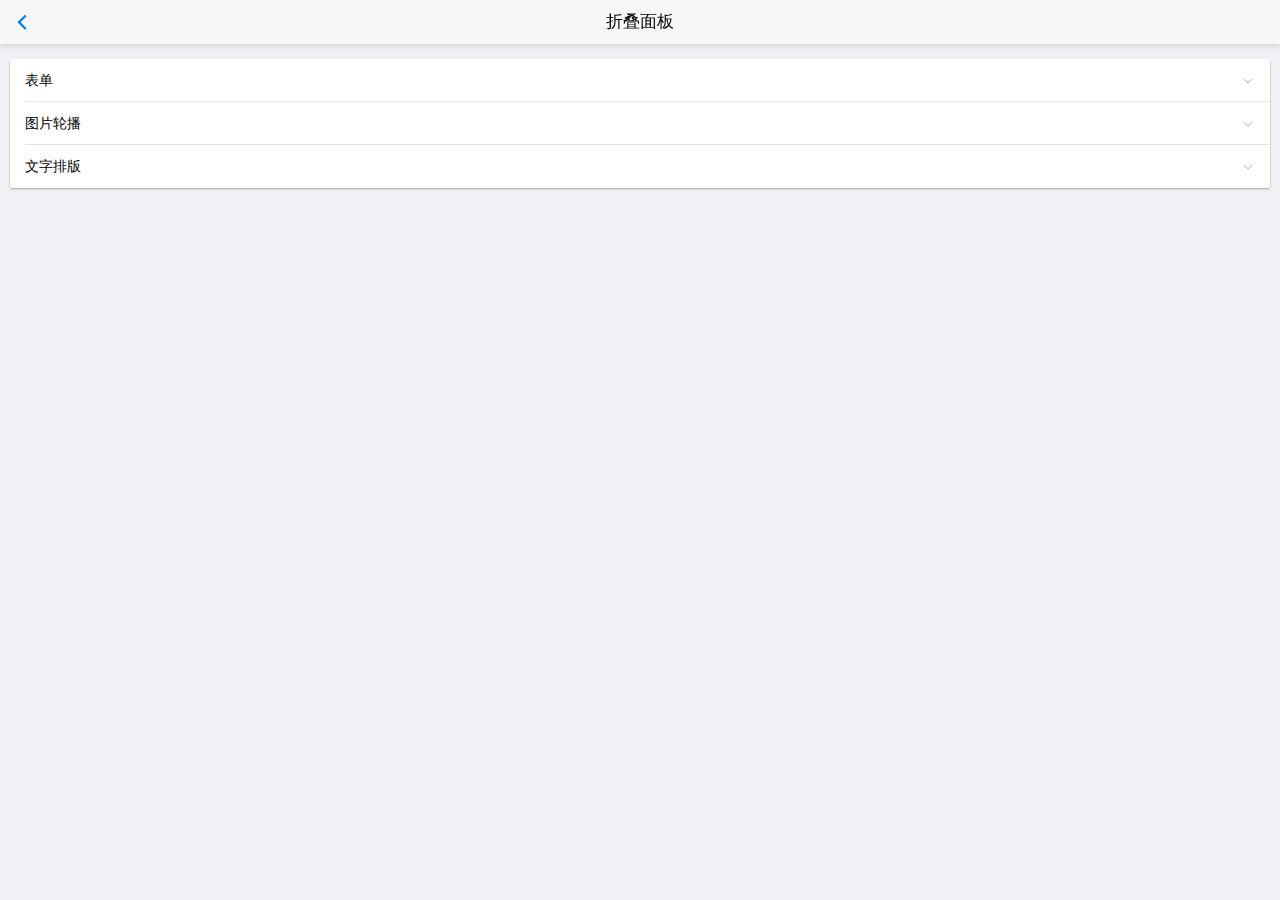
<file: examples/accordion.html>
<!DOCTYPE html>
<html>

	<head>
		<meta charset="utf-8">
		<title>Hello MUI</title>
		<meta name="viewport" content="width=device-width, initial-scale=1,maximum-scale=1,user-scalable=no">
		<meta name="apple-mobile-web-app-capable" content="yes">
		<meta name="apple-mobile-web-app-status-bar-style" content="black">

		<!--标准mui.css-->
		<link rel="stylesheet" href="../css/mui.min.css">
		<!--App自定义的css-->
		<link rel="stylesheet" type="text/css" href="../css/app.css"/>
		
	</head>
	<body>
		<header class="mui-bar mui-bar-nav">
			<a class="mui-action-back mui-icon mui-icon-left-nav mui-pull-left"></a>
			<h1 class="mui-title">折叠面板</h1>
		</header>
		<div class="mui-content">
			<div class="mui-card">
				<ul class="mui-table-view">
					<li class="mui-table-view-cell mui-collapse">
						<a class="mui-navigate-right" href="#">表单</a>
						<div class="mui-collapse-content">
							<form class="mui-input-group">
								<div class="mui-input-row">
									<label>Input</label>
									<input type="text" placeholder="普通输入框">
								</div>
								<div class="mui-input-row">
									<label>Input</label>
									<input type="text" class="mui-input-clear" placeholder="带清除按钮的输入框">
								</div>
		
								<div class="mui-input-row mui-plus-visible">
									<label>Input</label>
									<input type="text" class="mui-input-speech mui-input-clear" placeholder="语音输入">
								</div>
								<div class="mui-button-row">
									<button class="mui-btn mui-btn-primary" type="button" onclick="return false;">确认</button>&nbsp;&nbsp;
									<button class="mui-btn mui-btn-primary" type="button" onclick="return false;">取消</button>
								</div>
							</form>
						</div>
					</li>
					<li class="mui-table-view-cell mui-collapse">
						<a class="mui-navigate-right" href="#">图片轮播</a>
						<div class="mui-collapse-content">
							<div id="slider" class="mui-slider">
								<div class="mui-slider-group mui-slider-loop">
									<!-- 额外增加的一个节点(循环轮播：第一个节点是最后一张轮播) -->
									<div class="mui-slider-item mui-slider-item-duplicate">
										<a href="#">
											<img src="../images/yuantiao.jpg">
										</a>
									</div>
									<!-- 第一张 -->
									<div class="mui-slider-item">
										<a href="#">
											<img src="../images/shuijiao.jpg">
										</a>
									</div>
									<!-- 第二张 -->
									<div class="mui-slider-item">
										<a href="#">
											<img src="../images/muwu.jpg">
										</a>
									</div>
									<!-- 第三张 -->
									<div class="mui-slider-item">
										<a href="#">
											<img src="../images/cbd.jpg">
										</a>
									</div>
									<!-- 第四张 -->
									<div class="mui-slider-item">
										<a href="#">
											<img src="../images/yuantiao.jpg">
										</a>
									</div>
									<!-- 额外增加的一个节点(循环轮播：最后一个节点是第一张轮播) -->
									<div class="mui-slider-item mui-slider-item-duplicate">
										<a href="#">
											<img src="../images/shuijiao.jpg">
										</a>
									</div>
								</div>
								<div class="mui-slider-indicator">
									<div class="mui-indicator mui-active"></div>
									<div class="mui-indicator"></div>
									<div class="mui-indicator"></div>
									<div class="mui-indicator"></div>
								</div>
							</div>
						</div>
					</li>
					<li class="mui-table-view-cell mui-collapse">
						<a class="mui-navigate-right" href="#">文字排版</a>
						<div class="mui-collapse-content">
							<h1>h1. Heading</h1>
							<h2>h2. Heading</h2>
							<h3>h3. Heading</h3>
							<h4>h4. Heading</h4>
							<h5>h5. Heading</h5>
							<h6>h6. Heading</h6>
							<p>
								p. 目前最接近原生App效果的框架。
							</p>
						</div>
					</li>
				</ul>
			</div>
		</div>
		<script src="../js/mui.min.js"></script>
		<script>
			mui.init({
				swipeBack:true //启用右滑关闭功能
			});
		</script>
	</body>

</html>
</file>
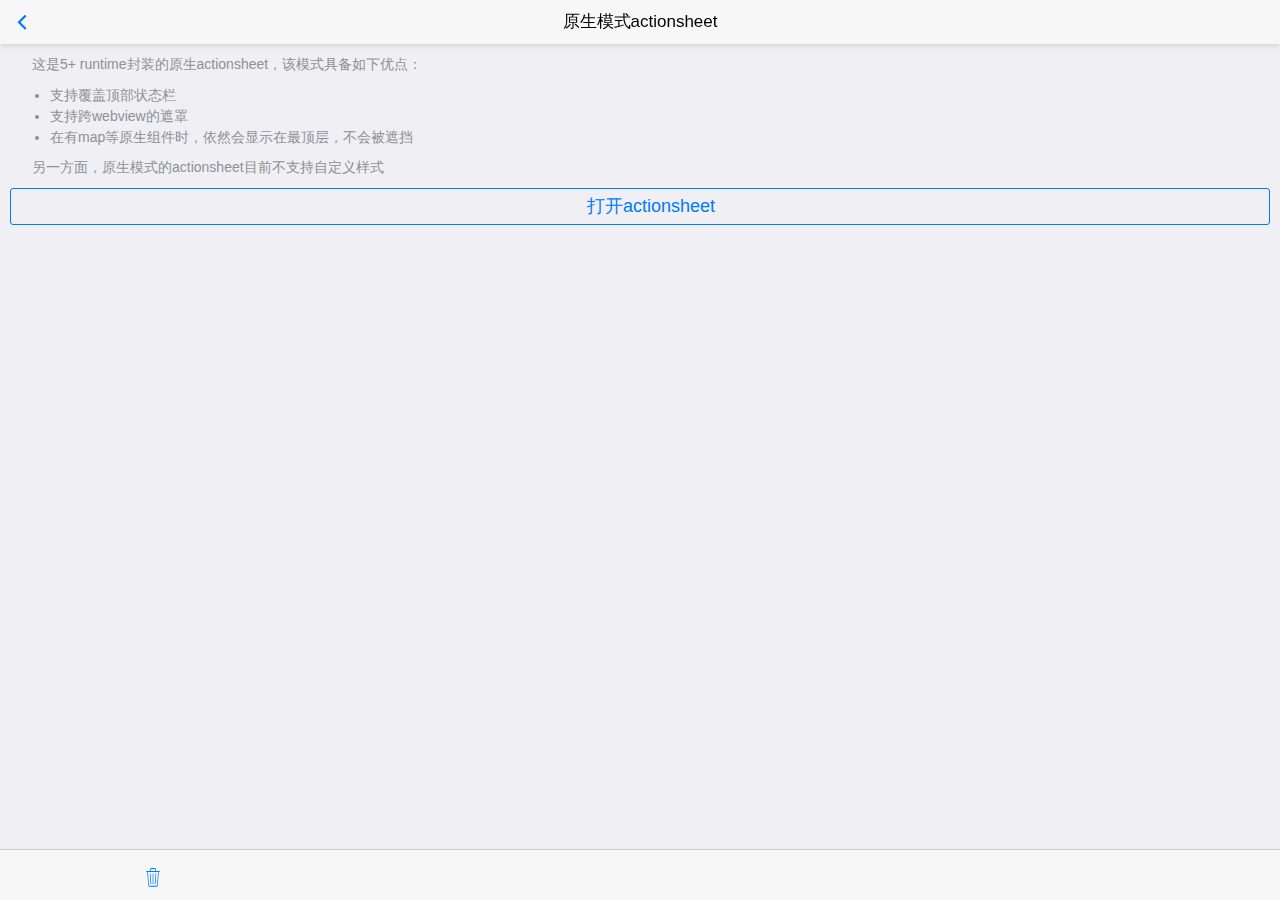
<file: examples/actionsheet-plus.html>
<!DOCTYPE html>
<html>

	<head>
		<meta charset="utf-8">
		<title>Hello MUI</title>
		<meta name="viewport" content="width=device-width, initial-scale=1,maximum-scale=1,user-scalable=no">
		<meta name="apple-mobile-web-app-capable" content="yes">
		<meta name="apple-mobile-web-app-status-bar-style" content="black">

		<!--标准mui.css-->
		<link rel="stylesheet" href="../css/mui.min.css">
		<!--App自定义的css-->
		<link rel="stylesheet" type="text/css" href="../css/app.css"/>
		<style>
			p {
				text-indent: 22px;
			}
			span.mui-icon {
				font-size: 14px;
				color: #007aff;
				margin-left: -15px;
				padding-right: 10px;
			}
			#info{
		  		padding: 20px 10px ;
		  	}
		  	.des{
		  		margin: .5em 0;
		  	}
		  	.des>li{
		  		font-size: 14px;
				color: #8f8f94;
		  	}
		</style>
	</head>

	<body>

		<header class="mui-bar mui-bar-nav">
			<a class="mui-action-back mui-icon mui-icon-left-nav mui-pull-left"></a>
			<h1 class="mui-title">原生模式actionsheet</h1>
		</header>
		<nav class="mui-bar mui-bar-tab">
			<a id="delete-btn" class="mui-tab-item">
				<span class="mui-icon mui-icon-trash"></span>
			</a>
			<a class="mui-tab-item" href="#">
			</a>
			<a class="mui-tab-item" href="#">
			</a>
			<a class="mui-tab-item" href="#">
			</a>
		</nav>
		<div class="mui-content">
			<div class="mui-content-padded">
				<p>这是5+ runtime封装的原生actionsheet，该模式具备如下优点：</p>
				<ul class="des">
					<li>支持覆盖顶部状态栏</li>
					<li>支持跨webview的遮罩</li>
					<li>在有map等原生组件时，依然会显示在最顶层，不会被遮挡</li>
				</ul>	
				<p>另一方面，原生模式的actionsheet目前不支持自定义样式</p>	
				
				<p>
					<a id="picture-btn" class="mui-btn mui-btn-primary mui-btn-block mui-btn-outlined" style="padding: 5px 20px;">打开actionsheet</a>
				</p>
			</div>
		</div>
		<p id="info"></p>
	</body>
	<script src="../js/mui.min.js"></script>
	<script>
		mui.init({
			swipeBack:true //启用右滑关闭功能
		});
		mui('body').on('shown', '.mui-popover', function(e) {
			//console.log('shown', e.detail.id);//detail为当前popover元素
		});
		mui('body').on('hidden', '.mui-popover', function(e) {
			//console.log('hidden', e.detail.id);//detail为当前popover元素
		});
		var info = document.getElementById("info");
		document.getElementById("picture-btn").addEventListener('tap',function () {
			var btnArray = [{title:"拍照或录像"},{title:"选取现有的"}];
			plus.nativeUI.actionSheet( {
				title:"选择照片",
				cancel:"取消",
				buttons:btnArray
			}, function(e){
				var index = e.index;
				var text = "你刚点击了\"";
				switch (index){
					case 0:
						text += "取消";
						break;
					case 1:
						text += "拍照或录像";
						break;
					case 2:
						text += "选取现有的";
						break;
				}
				info.innerHTML = text+"\"按钮";
			} );
		});
		document.getElementById("delete-btn").addEventListener('tap',function () {
			var btnArray = [{title:"删除信息",style:"destructive"}];
			plus.nativeUI.actionSheet( {
				cancel:"取消",
				buttons:btnArray
			}, function(e){
				var index = e.index;
				var text = "你刚点击了\"";
				switch (index){
					case 0:
						text += "取消";
						break;
					case 1:
						text += "删除信息";
						break;
				}
				info.innerHTML = text+"\"按钮";
			} );
		});
	</script>

</html>
</file>
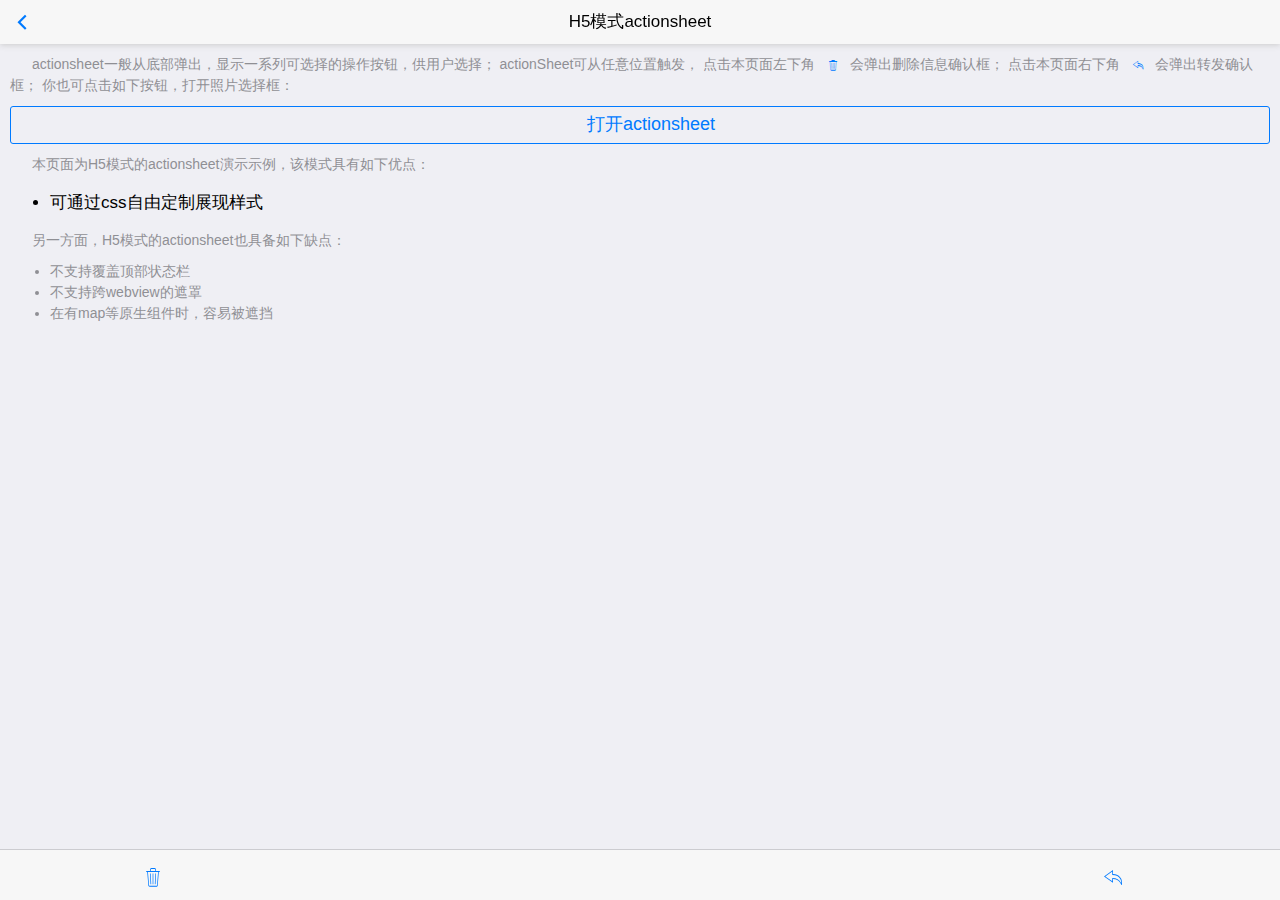
<file: examples/actionsheet.html>
<!DOCTYPE html>
<html>

	<head>
		<meta charset="utf-8">
		<title>Hello MUI</title>
		<meta name="viewport" content="width=device-width, initial-scale=1,maximum-scale=1,user-scalable=no">
		<meta name="apple-mobile-web-app-capable" content="yes">
		<meta name="apple-mobile-web-app-status-bar-style" content="black">
		<!--标准mui.css-->
		<link rel="stylesheet" href="../css/mui.min.css">
		<!--App自定义的css-->
		<link rel="stylesheet" type="text/css" href="../css/app.css"/>
		<style>
			p {
				text-indent: 22px;
			}
			span.mui-icon {
				font-size: 14px;
				color: #007aff;
				margin-left: -15px;
				padding-right: 10px;
			}
			#info {
				padding: 20px 10px;
			}
			/*.des {
				margin: .5em 0;
			}
			.des>li {
				font-size: 14px;
				color: #8f8f94;
			}*/
		</style>
	</head>

	<body>

		<header class="mui-bar mui-bar-nav">
			<a class="mui-action-back mui-icon mui-icon-left-nav mui-pull-left"></a>
			<h1 class="mui-title">H5模式actionsheet</h1>
		</header>
		<nav class="mui-bar mui-bar-tab">
			<a class="mui-tab-item" href="#delete">
				<span class="mui-icon mui-icon-trash"></span>
			</a>
			<a class="mui-tab-item" href="#">
			</a>
			<a class="mui-tab-item" href="#">
			</a>
			<a class="mui-tab-item" href="#forward">
				<span class="mui-icon mui-icon-undo"></span>
			</a>
		</nav>
		<div class="mui-content">
			<div class="mui-content-padded">
				<p>actionsheet一般从底部弹出，显示一系列可选择的操作按钮，供用户选择； actionSheet可从任意位置触发， 点击本页面左下角
					<span class="mui-icon mui-icon-trash"></span>会弹出删除信息确认框； 点击本页面右下角
					<span class="mui-icon mui-icon-undo"></span>会弹出转发确认框； 你也可点击如下按钮，打开照片选择框：
				</p>
				<p>
					<a href="#picture" class="mui-btn mui-btn-primary mui-btn-block mui-btn-outlined" style="padding: 5px 20px;">打开actionsheet</a>
				</p>
				<p>本页面为H5模式的actionsheet演示示例，该模式具有如下优点：</p>
				<ul class="des">
					<li>可通过css自由定制展现样式</li>
				</ul>

				<p>另一方面，H5模式的actionsheet也具备如下缺点：</p>
				<ul class="hm-description">
					<li>不支持覆盖顶部状态栏</li>
					<li>不支持跨webview的遮罩</li>
					<li>在有map等原生组件时，容易被遮挡</li>
				</ul>
				<p id="info"></p>
			</div>
		</div>

		<div id="delete" class="mui-popover mui-popover-action mui-popover-bottom">
			<ul class="mui-table-view">
				<li class="mui-table-view-cell">
					<a href="#" style="color: #FF3B30;">删除信息</a>
				</li>
			</ul>
			<ul class="mui-table-view">
				<li class="mui-table-view-cell">
					<a href="#delete"><b>取消</b></a>
				</li>
			</ul>
		</div>
		<div id="forward" class="mui-popover mui-popover-action mui-popover-bottom">
			<ul class="mui-table-view">
				<li class="mui-table-view-cell">
					<a href="#">回复</a>
				</li>
				<li class="mui-table-view-cell">
					<a href="#">转发</a>
				</li>
				<li class="mui-table-view-cell">
					<a href="#">打印</a>
				</li>
			</ul>
			<ul class="mui-table-view">
				<li class="mui-table-view-cell">
					<a href="#forward"><b>取消</b></a>
				</li>
			</ul>
		</div>
		<div id="picture" class="mui-popover mui-popover-action mui-popover-bottom">
			<ul class="mui-table-view">
				<li class="mui-table-view-cell">
					<a href="#">拍照或录像</a>
				</li>
				<li class="mui-table-view-cell">
					<a href="#">选取现有的</a>
				</li>
			</ul>
			<ul class="mui-table-view">
				<li class="mui-table-view-cell">
					<a href="#picture"><b>取消</b></a>
				</li>
			</ul>
		</div>

	</body>
	<script src="../js/mui.min.js"></script>
	<script>
		mui.init({
			swipeBack:true //启用右滑关闭功能
		});
		mui('body').on('shown', '.mui-popover', function(e) {
			//console.log('shown', e.detail.id);//detail为当前popover元素
		});
		mui('body').on('hidden', '.mui-popover', function(e) {
			//console.log('hidden', e.detail.id);//detail为当前popover元素
		});
		var info = document.getElementById("info");
		mui('body').on('tap', '.mui-popover-action li>a', function() {
			var a = this,
				parent;
			//根据点击按钮，反推当前是哪个actionsheet
			for (parent = a.parentNode; parent != document.body; parent = parent.parentNode) {
				if (parent.classList.contains('mui-popover-action')) {
					break;
				}
			}
			//关闭actionsheet
			mui('#' + parent.id).popover('toggle');
			info.innerHTML = "你刚点击了\"" + a.innerHTML + "\"按钮";
		})
	</script>

</html>
</file>
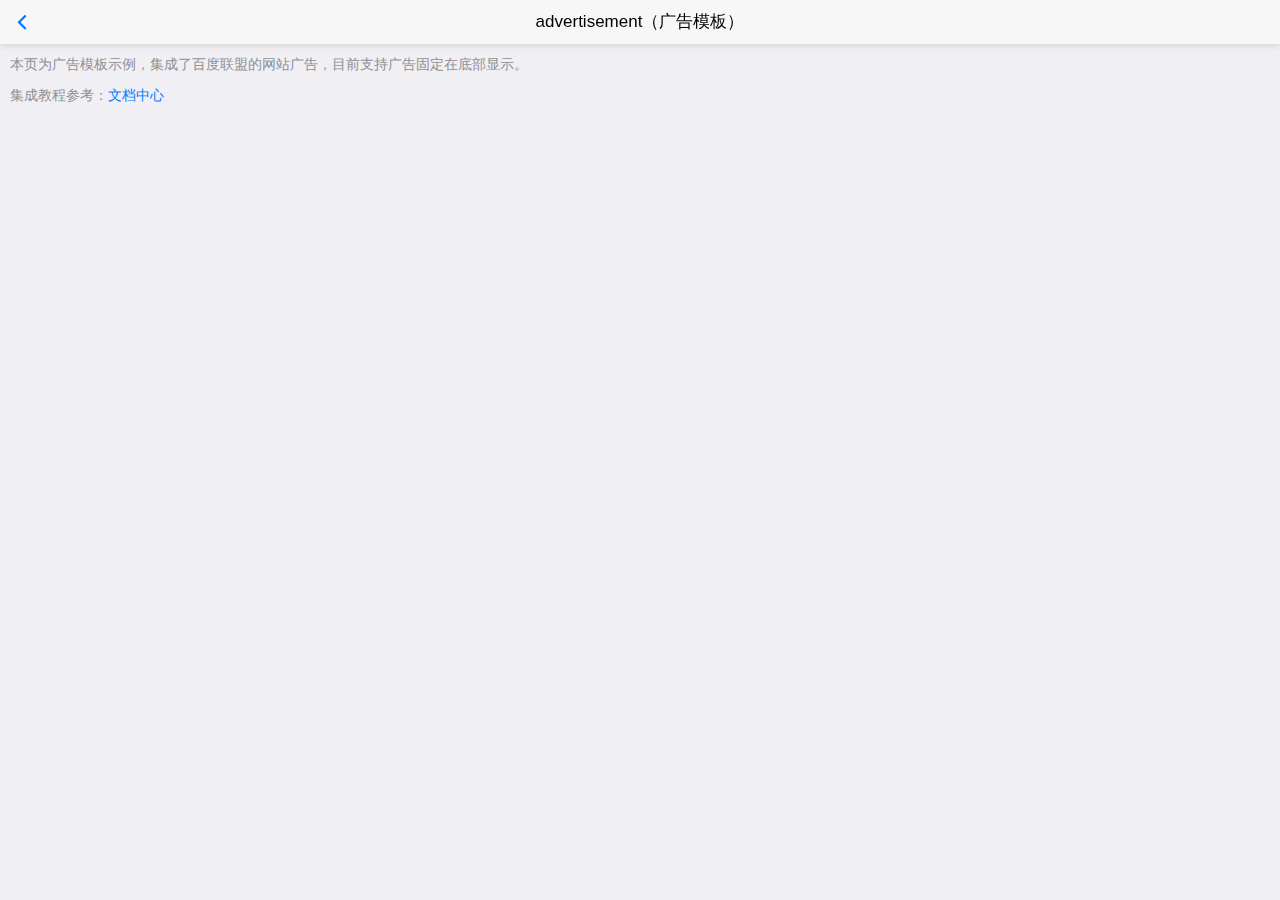
<file: examples/ad.html>
<!DOCTYPE html>
<html>

	<head>
		<meta charset="utf-8">
		<meta name="viewport" content="width=device-width,initial-scale=1,minimum-scale=1,maximum-scale=1,user-scalable=no" />
		<title></title>
		<script src="../js/mui.min.js"></script>
		<link href="../css/mui.min.css" rel="stylesheet" />
		<script type="text/javascript" charset="utf-8">
			mui.init();
		</script>
	</head>

	<body>
		<header class="mui-bar mui-bar-nav">
			<a class="mui-action-back mui-icon mui-icon-left-nav mui-pull-left"></a>
			<h1 class="mui-title">advertisement（广告模板）</h1>
		</header>
		<div class="mui-content">
			<div class="mui-content-padded">
				<p>本页为广告模板示例，集成了百度联盟的网站广告，目前支持广告固定在底部显示。</p>
				<p>集成教程参考：<a href="http://ask.dcloud.net.cn/article/712">文档中心</a></p>
				
			</div>
		</div>
	</body>
	<script type="text/javascript">
		mui.plusReady(function () {
			if(plus.networkinfo.getCurrentType() == plus.networkinfo.CONNECTION_NONE){
				mui.toast("当前网络不给力，无法加载广告");
			}else{
				
				//百度广告集成教程参考：http://ask.dcloud.net.cn/article/712
				
				//屏幕真实宽度
				var width = window.innerWidth;
				var height = window.innerHeight;
				
				/*---需要开发者修改的内容---begin*/
				//百度联盟申请的广告位id
				var cpro_id = "u2206321";
				//广告投放域名地址
				var ltu = encodeURIComponent('http://www.dcloud.io/ad/');
				//投放广告的服务端页面标题
				var title = encodeURIComponent('DCloud HBuilder-做最好的HTML5开发工具||MUI-最接近原生体验的高性能前端框架');
				//根据投放广告的比例，计算广告高度，Hello MUI选择的广告位是20:3尺寸
				var adHeight = parseInt(width)*3/20;
				/*---需要开发者修改的内容---end*/
				
				//百度广告地址
				var p = ["acom","icxm","tcmm","icfm","mcum"];
				var t = new Date().getTime();
				var url = "http://pos.baidu.com/"+p[parseInt(5*Math.random())]+"?dc=2&dri=0&dis=0&dai=1&ps=0x0&dcb=BAIDU_SSP_define&dtm=HTML_POST&dvi=0.0&dci=-1&dpt=none&tsr=0&tpr="+t+"&ari=1&dbv=2&drs=1&cfv=0&cpl=0&chi=4&cce=true&cec=UTF-8&tlm=1437985083&ecd=1&pis=-1x-1&ccd=24&cja=false&cmi=0&col=en-US&cdo=0&tcn=1467173621&qn=d5d5b72998fc778b&tt=1467173620584.25.60.68";
				url += "&sz="+width+"x"+adHeight;
				url +="&rdid="+cpro_id.substring(1);
				url +="&di="+cpro_id;
				url +="&ti="+title;
				url +="&ltu="+ltu;
				url +="&psr="+window.screen.availWidth+"x"+window.screen.availHeight+"&par="+window.screen.availWidth+"x"+window.screen.availHeight;
				url +="&pcs="+window.outerWidth+"x"+window.outerHeight+"&pss="+window.outerWidth+"x0";
				url +="&rw="+Math.max(320, Math.min(window.innerWidth, window.innerHeight));
				
				var adBottom = mui.os.ios?('-'+adHeight+'px'):'0';
				
				var ad = plus.webview.create(url,'ad',{height:adHeight+'px',bottom:adBottom,position:"absolute"});
				//目前Android平台不支持子webview的setStyle动画，因此分平台处理；
				if(mui.os.ios){
					//为了支持iOS平台左侧边缘滑动关闭页面，需要append进去；
					plus.webview.currentWebview().append(ad);
					ad.addEventListener('loaded',function () {
						ad.setStyle({
							bottom:'0',
							transition: {
								duration: 150
							}
						});
					});
				}else{
					ad.addEventListener('loaded',function () {
						ad.show('slide-in-bottom');
					});
				}
				
				ad.appendJsFile('_www/js/ad.js');
				
				//设置主页面的底部留白，否则会被遮住；
				document.querySelector('.mui-content').style.paddingBottom = adHeight + 'px';
			}
		});		

		//处理点击事件，需要打开原生浏览器
		mui('body').on('tap', 'a', function(e) {
			var href = this.getAttribute('href');
			if (href) {
				if (window.plus) {
					plus.runtime.openURL(href);
				} else {
					location.href = href;
				}
			}
		});

	</script>

</html>
</file>
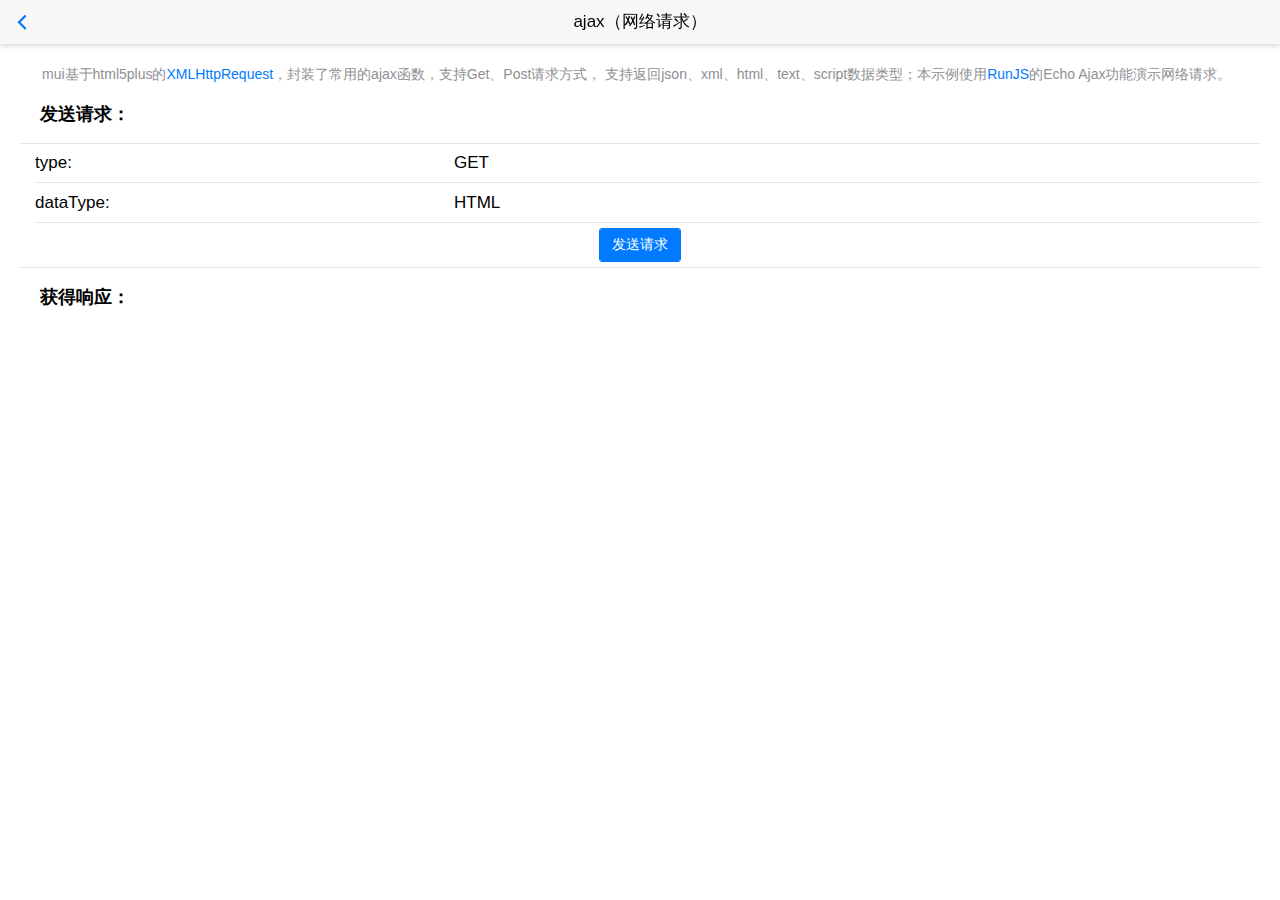
<file: examples/ajax.html>
<!DOCTYPE html>
<html>

	<head>
		<meta charset="utf-8">
		<title>Hello MUI</title>
		<meta name="viewport" content="width=device-width, initial-scale=1,maximum-scale=1,user-scalable=no">
		<meta name="apple-mobile-web-app-capable" content="yes">
		<meta name="apple-mobile-web-app-status-bar-style" content="black">

		<!--标准mui.css-->
		<link rel="stylesheet" href="../css/mui.min.css">
		<!--App自定义的css-->
		<link rel="stylesheet" type="text/css" href="../css/app.css"/>
		<style>
		 	.mui-content-padded {
				padding: 10px;
			}
			body,body .mui-content {
				background-color: #fff !important;
			}
			code {
				word-wrap: break-word;
				word-break: normal;
				font-size: 90%;
				color: #c7254e;
				background-color: #f9f2f4;
				border-radius: 4px;
			}
		</style>
	</head>

	<body>
		<header class="mui-bar mui-bar-nav">
			<a class="mui-action-back mui-icon mui-icon-left-nav mui-pull-left"></a>
			<h1 class="mui-title">ajax（网络请求）</h1>
		</header>
		<div class="mui-content">
			<div class="mui-content-padded" style="padding-bottom: 50px;">
				<p style="text-indent: 22px;">
					mui基于html5plus的<a href="http://www.dcloud.io/docs/api/zh_cn/xhr.shtml">XMLHttpRequest</a>，封装了常用的ajax函数，支持Get、Post请求方式， 支持返回json、xml、html、text、script数据类型；本示例使用<a href="http://www.oschina.net/question/82993_78609">RunJS</a>的Echo Ajax功能演示网络请求。
				</p>
				<h4 class="mui-content-padded">发送请求：</h4>
				<div class="mui-input-group">
					<div class="mui-input-row">
						<label>type:</label>
						<select id="method">
							<option value="get">GET</option>
							<option value="post">POST</option>
						</select>
					</div>
					<div class="mui-input-row">
						<label>dataType:</label>
						<select id="dataType">
							<option value="html">HTML</option>
							<option value="json">JSON</option>
							<option value="xml">XML</option>
						</select>
					</div>
					<div class="mui-button-row">
						<button type="button" id="confirm" class="mui-btn mui-btn-primary">发送请求</button>
					</div>
				</div>
				<h4 class="mui-content-padded">获得响应：</h4>
				<code id="response"></code>
			</div>
		</div>
		<script src="../js/mui.min.js"></script>
		<script>
			(function($) {
				$.init({
					swipeBack:true //启用右滑关闭功能
				});
				
				var network = true;
				if(mui.os.plus){
					mui.plusReady(function () {
						if(plus.networkinfo.getCurrentType()==plus.networkinfo.CONNECTION_NONE){
							network = false;
						}
					});
				}
				
				var methodEl = document.getElementById("method");
				var dataTypeEl = document.getElementById("dataType");
				var respnoseEl = document.getElementById("response");
				//成功响应的回调函数
				var success = function(response) {
					var dataType = dataTypeEl.value;
					if (dataType === 'json') {
						response = JSON.stringify(response);
					} else if (dataType === 'xml') {
						response = new XMLSerializer().serializeToString(response).replace(/</g, "&lt;").replace(/>/g, "&gt;");
					}
					respnoseEl.innerHTML = response;
				};
				//设置全局beforeSend
				$.ajaxSettings.beforeSend = function(xhr, setting) {
					//beforeSend演示,也可在$.ajax({beforeSend:function(){}})中设置单个Ajax的beforeSend
					console.log('beforeSend:::' + JSON.stringify(setting));
				};
				//设置全局complete
				$.ajaxSettings.complete = function(xhr, status) {
					console.log('complete:::' + status);
				}
				var ajax = function() {
					//利用RunJS的Echo Ajax功能测试
					var url = 'http://runjs.cn/action/echo/';
					//请求方式，默认为Get；
					var type = methodEl.value;
					//预期服务器范围的数据类型
					var dataType = dataTypeEl.value;
					//发送数据
					var data = {
						name: "mui",
						version: "pre-release",
						author: "chb",
						description: "最接近原生APP体验的高性能前端框架"
					};
					url = url + (dataType === 'html' ? 'text' : dataType);
					respnoseEl.innerHTML = '正在请求中...';
					if (type === 'get') {
						if (dataType === 'json') {
							$.getJSON(url, data, success);
						} else {
							$.get(url, data, success, dataType);
						}
					} else if (type === 'post') {
						$.post(url, data, success, dataType);
					}
				};
				//发送请求按钮的点击事件
				document.getElementById("confirm").addEventListener('tap', function() {
					if(network){
						ajax();
					}else{
						mui.toast("当前网络不给力，请稍后再试");
					}
				});
				//点击描述中链接时，打开对应网页介绍；
				$('body').on('tap', 'a', function(e) {
					var href = this.getAttribute('href');
					if (href) {
						if (window.plus) {
							plus.runtime.openURL(href);
						} else {
							location.href = href;
						}
					}
				});
			})(mui);
		</script>
	</body>

</html>
</file>
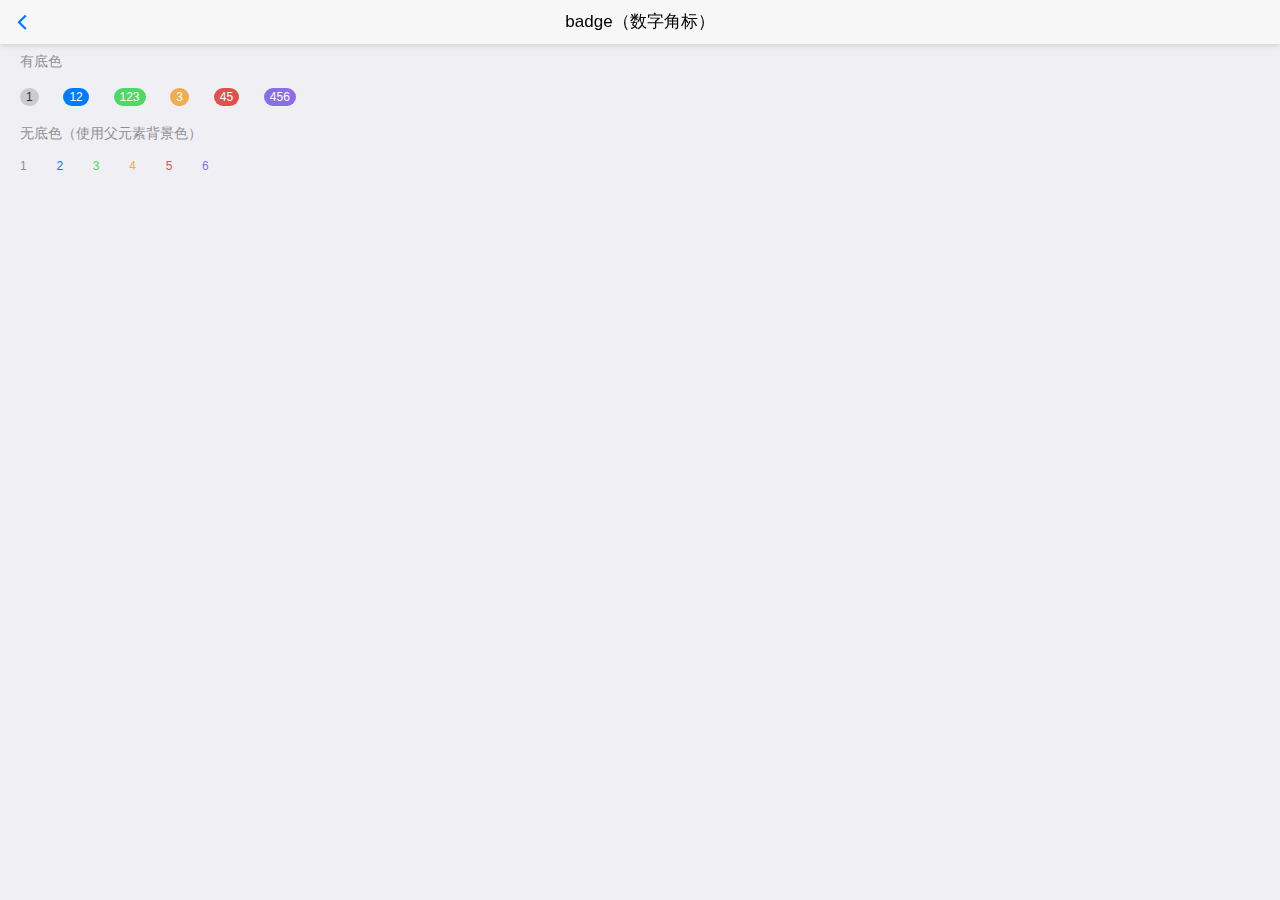
<file: examples/badges.html>
<!DOCTYPE html>
<html>

	<head>
		<meta charset="utf-8">
		<title>Hello MUI</title>
		<meta name="viewport" content="width=device-width, initial-scale=1,maximum-scale=1,user-scalable=no">
		<meta name="apple-mobile-web-app-capable" content="yes">
		<meta name="apple-mobile-web-app-status-bar-style" content="black">
		<!--标准mui.css-->
		<link rel="stylesheet" href="../css/mui.min.css">
		<!--App自定义的css-->
		<link rel="stylesheet" type="text/css" href="../css/app.css"/>
		<style>
			h5 {
				margin: 10px;
			}
			.mui-badge {
				margin: 10px;
			}
		</style>
	</head>

	<body>
		<header class="mui-bar mui-bar-nav">
			<a class="mui-action-back mui-icon mui-icon-left-nav mui-pull-left"></a>
			<h1 class="mui-title">badge（数字角标）</h1>
		</header>
		<div class="mui-content">
			<div class="mui-content-padded">
				<h5>有底色</h5>
				<span class="mui-badge">1</span>
				<span class="mui-badge mui-badge-primary">12</span>
				<span class="mui-badge mui-badge-success">123</span>
				<span class="mui-badge mui-badge-warning">3</span>
				<span class="mui-badge mui-badge-danger">45</span>
				<span class="mui-badge mui-badge-purple">456</span>
				<h5>无底色（使用父元素背景色）</h5>
				<span class="mui-badge mui-badge-inverted">1</span>
				<span class="mui-badge mui-badge-primary mui-badge-inverted">2</span>
				<span class="mui-badge mui-badge-success mui-badge-inverted">3</span>
				<span class="mui-badge mui-badge-warning mui-badge-inverted">4</span>
				<span class="mui-badge mui-badge-danger mui-badge-inverted">5</span>
				<span class="mui-badge mui-badge-royal mui-badge-inverted">6</span>
			</div>
		</div>
	</body>
	<script src="../js/mui.min.js"></script>
	<script>
		mui.init({
			swipeBack:true //启用右滑关闭功能
		});
	</script>
</html>
</file>
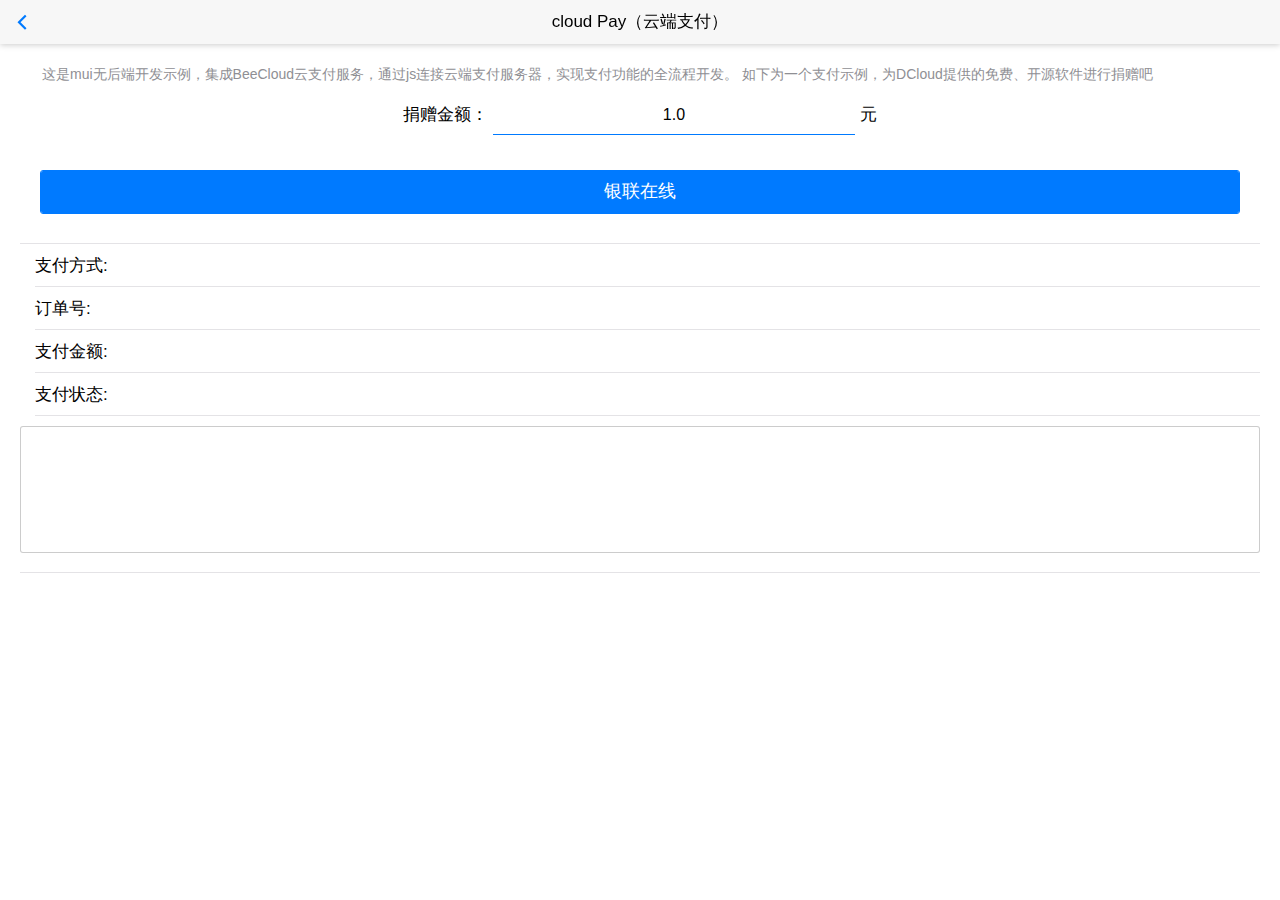
<file: examples/beecloud.html>
<!DOCTYPE html>
<html>

	<head>
		<meta charset="utf-8">
		<meta name="viewport" content="width=device-width,initial-scale=1,minimum-scale=1,maximum-scale=1,user-scalable=no" />
		<title></title>
		<link rel="stylesheet" href="../css/mui.min.css">
		<script src="../js/mui.min.js"></script>
		<script type="text/javascript" charset="utf-8">
			mui.init();
		</script>
		<!--标准mui.css-->
		<style>
			.mui-content-padded {
				padding: 10px;
			}
			body,
			body .mui-content {
				background-color: #fff !important;
			}
			#total {
				-webkit-user-select: text;
				text-align: right;
				padding: 0 1em;
				border: 0px;
				border-bottom: 1px solid #007aff;
				border-radius: 0;
				font-size: 16px;
				width: 30%;
				outline: none;
			}
			textarea{
				margin-top: 10px;
			}
			.mui-btn-block{
				padding: 8px 5px;
			}
		</style>
	</head>

	<body>
		<header class="mui-bar mui-bar-nav">
			<a class="mui-action-back mui-icon mui-icon-left-nav mui-pull-left"></a>
			<h1 class="mui-title">cloud Pay（云端支付）</h1>
		</header>
		<div id="dcontent" class="mui-content">
			<div class="mui-content-padded">
				<p style="text-indent: 22px;">
					这是mui无后端开发示例，集成BeeCloud云支付服务，通过js连接云端支付服务器，实现支付功能的全流程开发。 如下为一个支付示例，为DCloud提供的免费、开源软件进行捐赠吧
				</p>
				<div style="padding: 0 1em;text-align:center">
					捐赠金额：
					<input id="total" type="number" value="1.0" style="text-align:center" /> 元
				</div>
				<div class="mui-content-padded oauth-area">
					<!--探测本机软件，自动显示支付宝和微信支付方式-->
					<!--银联在线一直显示-->
					<div id='UN_WEB' class="mui-btn mui-btn-blue mui-btn-block pay">
						银联在线
					</div>
				</div>
				<ul class="mui-table-view">
					<li class="mui-table-view-cell">
						支付方式: <span id="channel"></span>
					</li>
					<li class="mui-table-view-cell">
						订单号: <span id="bill_no"></span>
					</li>
					<li class="mui-table-view-cell">
						支付金额: <span id="total_fee"></span>
					</li>
					<li class="mui-table-view-cell">
						支付状态:<span id="status"></span>
					</li>
					<textarea name="" id="status_msg" cols="20" rows="5"></textarea>
				</ul>
			</div>
		</div>
	</body>
	<script src="../js/beecloud.js">
	</script>
	<script type="text/javascript">
		mui('.mui-content-padded').on('tap', '.pay', function() {
			var channel_id = null;
			switch (this.id) { 
				case 'alipay':
					channel_id = 'ALI_APP';
					break;
				case 'wxpay':
					channel_id = 'WX_APP';
					break;
				case 'UN_WEB':
					channel_id = 'UN_WEB';
					break;
				default:
					break;
			}
			beecloudPay(channel_id);
			document.getElementById("channel").innerHTML = channel_id;
			document.getElementById("total_fee").innerHTML = document.getElementById('total').value;
			document.getElementById("bill_no").innerHTML = beecloud.genBillNo();
		})

		function beecloudPay(bcChannel) {
			//因DCloud尚未申请银联账号，故支付宝、微信使用的是DCloud的appid，银联暂时使用BeeCloud的appid，开发者这里无需判断，直接写一个appid即可；
			var _appid = bcChannel == "UN_WEB" ? "c37d661d-7e61-49ea-96a5-68c34e83db3b":"44f01a13-965f-4b27-ba9f-da678b47f3f5"
			/*
			 * 构建支付参数
			 * 
			 * app_id: BeeCloud控制台上创建的APP的appid，必填 
			 * title: 订单标题，32个字节，最长支持16个汉字；必填
			 * total_fee: 支付金额，以分为单位，大于0的整数，必填
			 * bill_no: 订单号，8~32位数字和/或字母组合,确保在商户系统中唯一，必填
			 * optional: 扩展参数,可以传入任意数量的key/value对来补充对业务逻辑的需求;此参数会在webhook回调中返回; 选填
			 * bill_timeout: 订单失效时间,必须为非零正整数，单位为秒，必须大于360。选填 
			 */
			var payData = {
				app_id: _appid,
				channel: bcChannel,
				title: "DCloud项目捐赠",
				total_fee: document.getElementById('total').value * 100,
				bill_no: beecloud.genBillNo(),
				optional: {
					'uerId': 'beecloud',
					'phone': '4006280728'
				},
				bill_timeout: 360,
				return_url: "http://www.dcloud.io/demo/pay" //wap支付成功后的回跳地址
			};
			/*
			 *  发起支付
			 *  payData: 支付参数
			 *  cbsuccess: 支付成功回调
			 *  cberror: 支付失败回调
			 */
			beecloud.payReq(payData, function(result) {
				document.getElementById("status").innerHTML = 'success';
				document.getElementById("status").style.color = 'green'
				document.getElementById("status_msg").innerHTML = "-------- 支付成功 --------" + "\n感谢您的支持,我们会继续努力完善产品";
				console.log(result);
			}, function(e) {
				document.getElementById("status").innerHTML = 'failed';
				document.getElementById("status").style.color = 'red'
				document.getElementById("status_msg").innerHTML = "-------- 支付失败 --------\n" + "错误码：" + e.code + '\n' + e.message;
			});
		}
	</script>

</html>
</file>
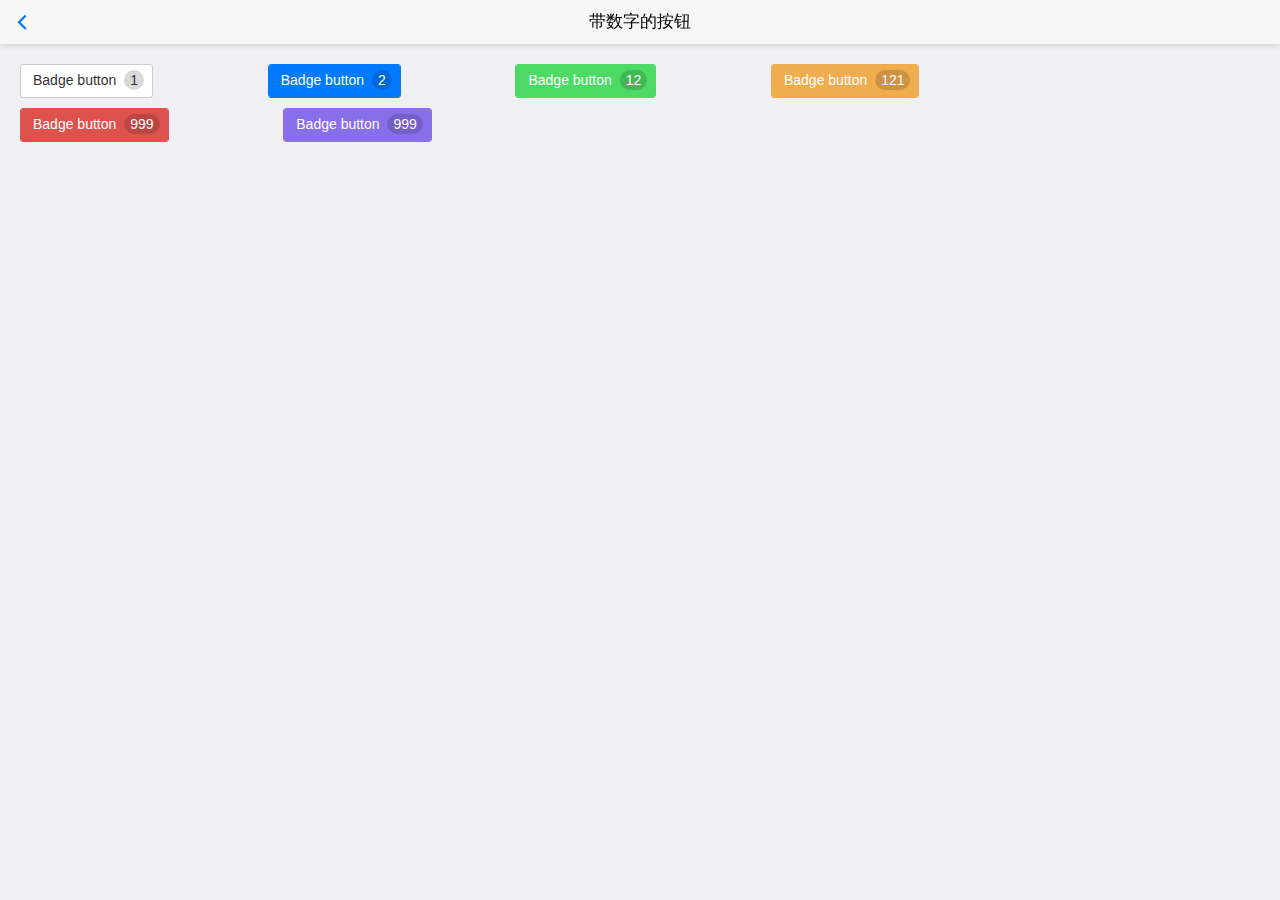
<file: examples/buttons-with-badges.html>
<!DOCTYPE html>
<html>

	<head>
		<meta charset="utf-8">
		<title>Hello MUI</title>
		<meta name="viewport" content="width=device-width, initial-scale=1,maximum-scale=1,user-scalable=no">
		<meta name="apple-mobile-web-app-capable" content="yes">
		<meta name="apple-mobile-web-app-status-bar-style" content="black">

		<!--标准mui.css-->
		<link rel="stylesheet" href="../css/mui.min.css">
		<!--App自定义的css-->
		<link rel="stylesheet" type="text/css" href="../css/app.css"/>
		<style>
			.mui-btn{
		        margin-top: 10px;
		        margin-right: 100px;
		        margin-left: 10px;
		    }
		</style>
		
	</head>

	<body>
		<header class="mui-bar mui-bar-nav">
		    <a class="mui-action-back mui-icon mui-icon-back mui-pull-left"></a>
		    <h1 class="mui-title">带数字的按钮</h1>
		</header>
		<div class="mui-content">
		    <div class="mui-content-padded">
		        <button type="button" class="mui-btn">Badge button <span class="mui-badge">1</span></button>
		        <button type="button" class="mui-btn mui-btn-primary">Badge button <span class="mui-badge mui-badge-primary">2</span></button>
		        <button type="button" class="mui-btn mui-btn-success">Badge button <span class="mui-badge mui-badge-success">12</span></button>
		        <button type="button" class="mui-btn mui-btn-warning">Badge button <span class="mui-badge mui-badge-warning">121</span></button>
		        <button type="button" class="mui-btn mui-btn-danger">Badge button <span class="mui-badge mui-badge-danger">999</span></button>
		        <button type="button" class="mui-btn mui-btn-royal">Badge button <span class="mui-badge mui-badge-royal">999</span></button>
		
		    </div>
		</div>
	</body>
	<script src="../js/mui.min.js"></script>
	<script>
		mui.init({
			swipeBack:true //启用右滑关闭功能
		});
	</script>
</html>
</file>
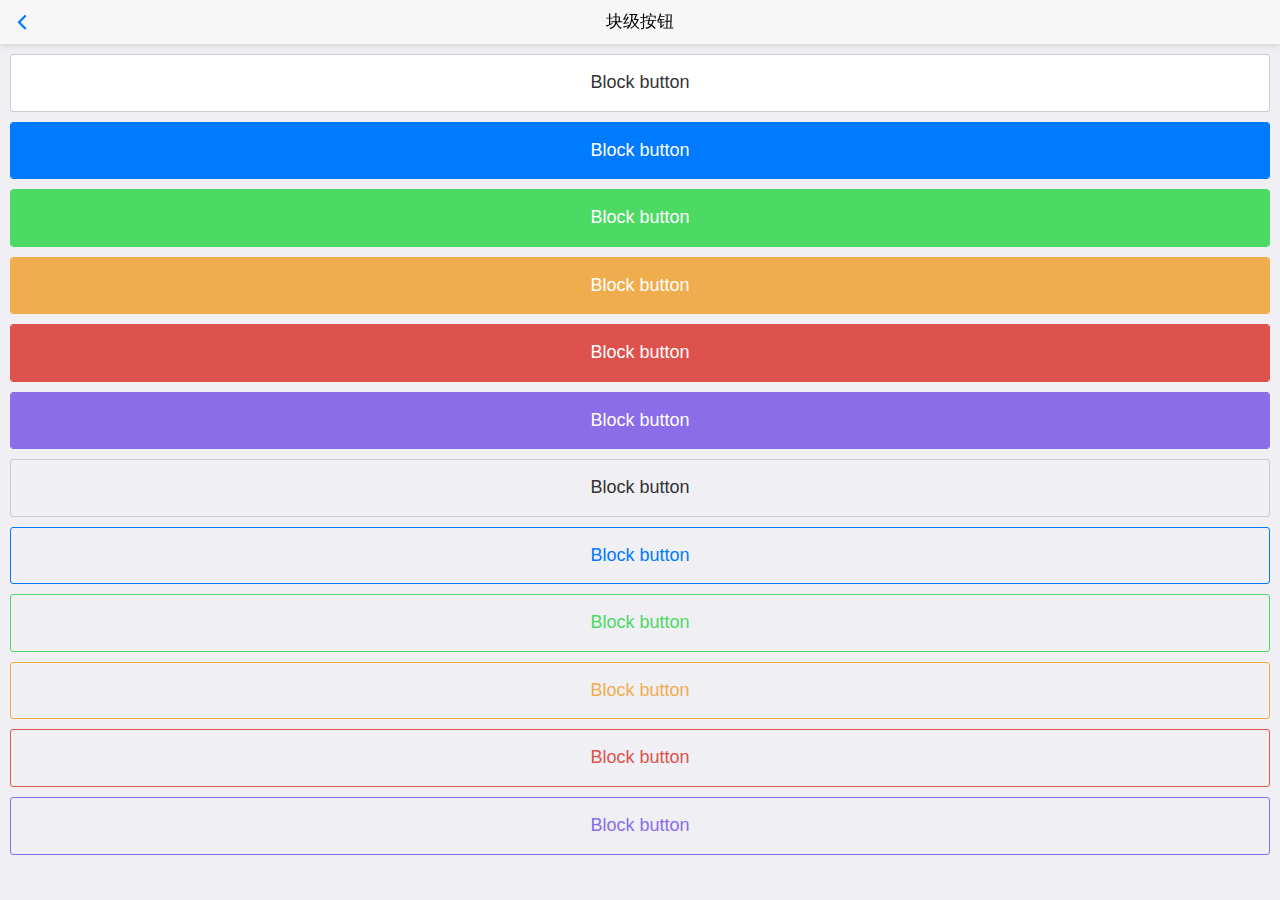
<file: examples/buttons-with-block.html>
<!DOCTYPE html>
<html>

	<head>
		<meta charset="utf-8">
		<title>Hello MUI</title>
		<meta name="viewport" content="width=device-width, initial-scale=1,maximum-scale=1,user-scalable=no">
		<meta name="apple-mobile-web-app-capable" content="yes">
		<meta name="apple-mobile-web-app-status-bar-style" content="black">

		<!--标准mui.css-->
		<link rel="stylesheet" href="../css/mui.min.css">
		<!--App自定义的css-->
		<link rel="stylesheet" type="text/css" href="../css/app.css"/>
		<style>
			.mui-content-padded{
			  	margin: 10px;
			  }
		</style>
	</head>

	<body>
		<header class="mui-bar mui-bar-nav">
		    <a class="mui-action-back mui-icon mui-icon-back mui-pull-left"></a>
		    <h1 class="mui-title">块级按钮</h1>
		</header>
		<div class="mui-content">
		    <div class="mui-content-padded">
		        <button type="button" class="mui-btn mui-btn-block">Block button</button>
		        <button type="button" class="mui-btn mui-btn-primary mui-btn-block">Block button</button>
		        <button type="button" class="mui-btn mui-btn-success mui-btn-block">Block button</button>
		        <button type="button" class="mui-btn mui-btn-warning mui-btn-block">Block button</button>
		        <button type="button" class="mui-btn mui-btn-danger mui-btn-block">Block button</button>
				<button type="button" class="mui-btn mui-btn-royal mui-btn-block">Block button</button>
		        <button type="button" class="mui-btn mui-btn-block mui-btn-outlined">Block button</button>
		        <button type="button" class="mui-btn mui-btn-primary mui-btn-block mui-btn-outlined">Block button</button>
		        <button type="button" class="mui-btn mui-btn-success mui-btn-block mui-btn-outlined">Block button</button>
		        <button type="button" class="mui-btn mui-btn-warning mui-btn-block mui-btn-outlined">Block button</button>
		        <button type="button" class="mui-btn mui-btn-danger mui-btn-block mui-btn-outlined">Block button</button>
		        <button type="button" class="mui-btn mui-btn-royal mui-btn-block mui-btn-outlined">Block button</button>
		    </div>
		</div>
	</body>
	<script src="../js/mui.min.js"></script>
	<script>
		mui.init({
			swipeBack:true //启用右滑关闭功能
		});
	</script>
</html>
</file>
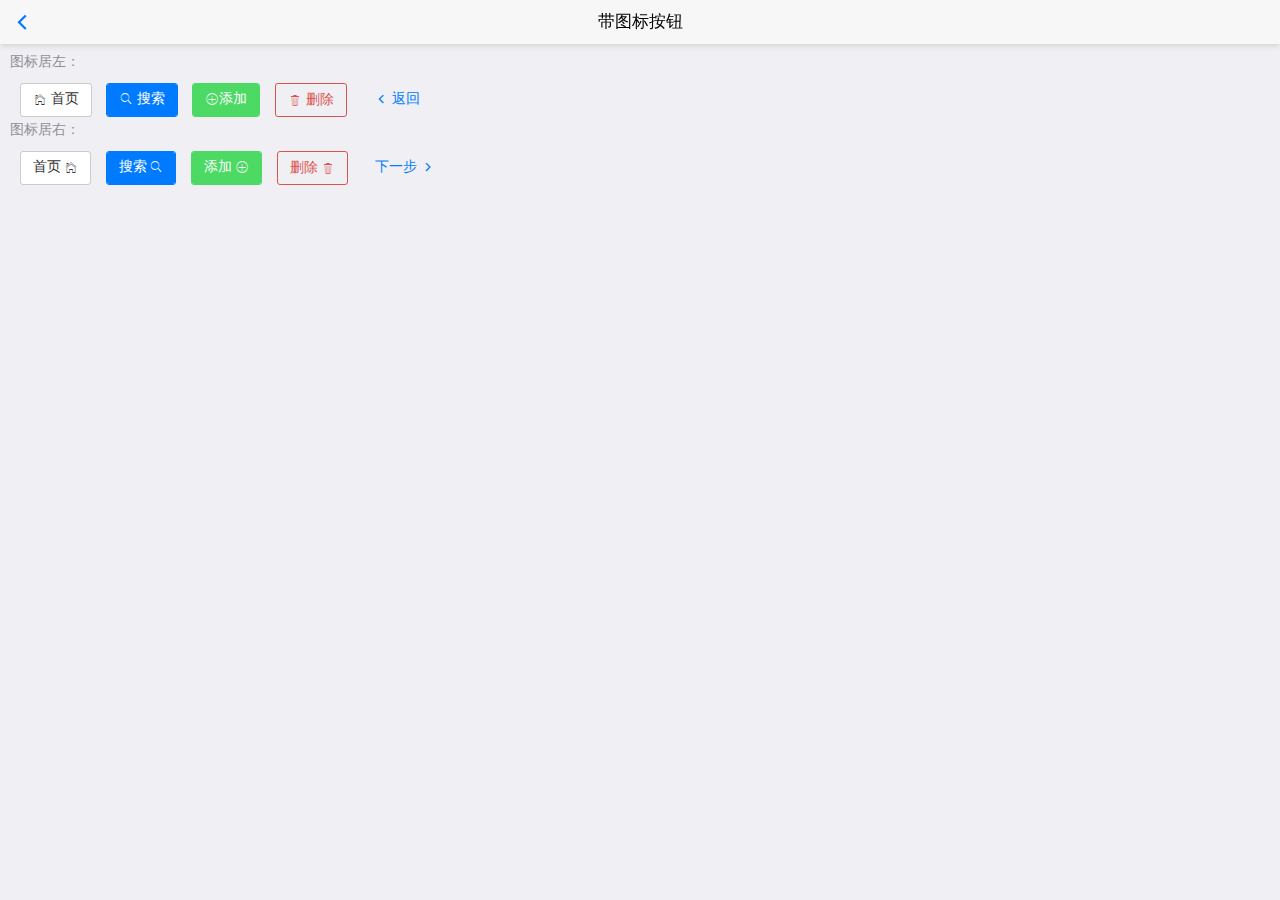
<file: examples/buttons-with-icons.html>
<!DOCTYPE html>
<html>

	<head>
		<meta charset="utf-8">
		<title>Hello MUI</title>
		<meta name="viewport" content="width=device-width, initial-scale=1,maximum-scale=1,user-scalable=no">
		<meta name="apple-mobile-web-app-capable" content="yes">
		<meta name="apple-mobile-web-app-status-bar-style" content="black">

		<!--标准mui.css-->
		<link rel="stylesheet" href="../css/mui.min.css">
		<!--App自定义的css-->
		<link rel="stylesheet" type="text/css" href="../css/app.css"/>
		<style>
			 .mui-btn{
		        margin-top: 10px;
		        margin-left: 10px;
		    }
		</style>
	</head>

	<body>
		<header class="mui-bar mui-bar-nav">
		    <a class="mui-action-back mui-icon mui-icon-back mui-pull-left"></a>
		    <h1 class="mui-title">带图标按钮</h1>
		</header>
		<div class="mui-content">
		    <div class="mui-content-padded">
		    		<h5>图标居左：</h5>
		        <button type="button" class="mui-btn mui-icon mui-icon-home">
		            首页
		        </button>
		        <button type="button" class="mui-btn mui-btn-primary mui-icon mui-icon-search">
		            搜索
		        </button>
		        <button type="button" class="mui-btn mui-btn-success mui-icon mui-icon-plus">添加</button>
		        <button type="button" class="mui-btn mui-btn-danger mui-btn-outlined">
		            <span class="mui-icon mui-icon-trash"></span>
		            删除	
		        </button>
		        <button type="button" class="mui-btn mui-btn-link">
		            <span class="mui-icon mui-icon-back"></span>
		            返回
		        </button>
		        <h5>图标居右：</h5>
		        <button type="button" class="mui-btn mui-icon mui-icon-home mui-right">
		            首页
		        </button>
		        <button type="button" class="mui-btn mui-btn-primary mui-icon mui-icon-search mui-right">
		            搜索
		        </button>
		        <button type="button" class="mui-btn mui-btn-success mui-icon mui-icon-plus mui-right">添加</button>
		        <button type="button" class="mui-btn mui-btn-danger mui-btn-outlined">
		            删除	
		            <span class="mui-icon mui-icon-trash"></span>
		        </button>
		        <button type="button" class="mui-btn mui-btn-link">
		            下一步
		            <span class="mui-icon mui-icon-forward"></span>
		        </button>
		    </div>
		</div>
	</body>
	<script src="../js/mui.min.js"></script>
	<script>
		mui.init({
			swipeBack:true //启用右滑关闭功能
		});
	</script>
</html>
</file>
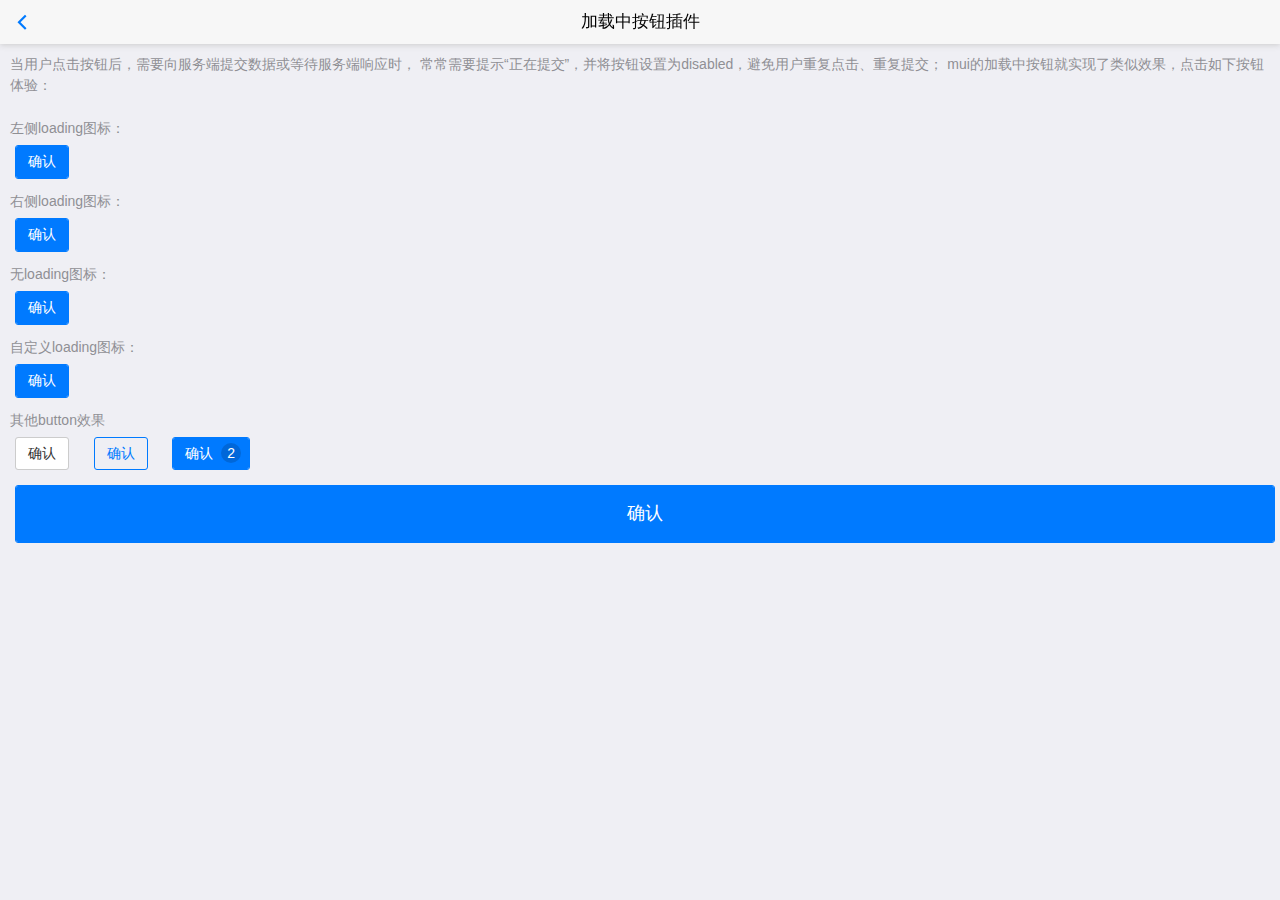
<file: examples/buttons-with-loading.html>
<!DOCTYPE html>
<html>
    <head>
        <meta charset="utf-8">
        <title>Hello MUI</title>
        <meta name="viewport" content="width=device-width, initial-scale=1,maximum-scale=1,user-scalable=no">
        <meta name="apple-mobile-web-app-capable" content="yes">
        <meta name="apple-mobile-web-app-status-bar-style" content="black">

        <!--标准mui.css-->
        <link rel="stylesheet" href="../css/mui.min.css">
        <!--App自定义的css-->
        <link rel="stylesheet" type="text/css" href="../css/app.css" />
        <style>
            input,
            button,
            .mui-btn {
                margin: 5px 15px 10px 5px;
                
            }
            .mui-spinner {
                display: inline-block;
                width: 24px;
                height: 24px;
                -webkit-transform-origin: 50%;
                transform-origin: 50%;
                -webkit-animation: spinner-spin 1s step-end infinite;
                animation: spinner-spin 1s step-end infinite;
            }
            
            .mui-spinner:after {
                display: block;
                content: "";
                width: 100%;
                height: 100%;
                background-position: 50%;
                background-size: 100%;
                background-repeat: no-repeat;
            }
            
            .mui-spinner-custom:after {
                background-image: url("data:image/svg+xml;charset=utf-8,<svg viewBox='0 0 120 120' xmlns='http://www.w3.org/2000/svg' xmlns:xlink='http://www.w3.org/1999/xlink'><defs><line id='l' x1='60' x2='60' y1='7' y2='27' stroke='red' stroke-width='11' stroke-linecap='round'/></defs><g><use xlink:href='%23l' opacity='.27'/><use xlink:href='%23l' opacity='.27' transform='rotate(30 60,60)'/><use xlink:href='%23l' opacity='.27' transform='rotate(60 60,60)'/><use xlink:href='%23l' opacity='.27' transform='rotate(90 60,60)'/><use xlink:href='%23l' opacity='.27' transform='rotate(120 60,60)'/><use xlink:href='%23l' opacity='.27' transform='rotate(150 60,60)'/><use xlink:href='%23l' opacity='.37' transform='rotate(180 60,60)'/><use xlink:href='%23l' opacity='.46' transform='rotate(210 60,60)'/><use xlink:href='%23l' opacity='.56' transform='rotate(240 60,60)'/><use xlink:href='%23l' opacity='.66' transform='rotate(270 60,60)'/><use xlink:href='%23l' opacity='.75' transform='rotate(300 60,60)'/><use xlink:href='%23l' opacity='.85' transform='rotate(330 60,60)'/></g></svg>");
            }
        </style>
    </head>

    <body>
        <header class="mui-bar mui-bar-nav">
            <a class="mui-action-back mui-icon mui-icon-left-nav mui-pull-left"></a>
            <h1 class="mui-title">加载中按钮插件</h1>
        </header>
        <div class="mui-content">
            <div class="mui-content-padded">
                    <p style="margin-bottom: 25px;">当用户点击按钮后，需要向服务端提交数据或等待服务端响应时，
                        常常需要提示“正在提交”，并将按钮设置为disabled，避免用户重复点击、重复提交；
                        mui的加载中按钮就实现了类似效果，点击如下按钮体验：</p>
                <h5>左侧loading图标：</h5>
                <button type="button" class="mui-btn mui-btn-primary" >确认</button>
                <h5>右侧loading图标：</h5>
                <button type="button" class="mui-btn mui-btn-primary" data-loading-text = "提交中" data-loading-icon-position="right">确认</button>
                <h5>无loading图标：</h5>
                <button type="button" class="mui-btn mui-btn-primary" data-loading-icon="">确认</button>
                <h5>自定义loading图标：</h5>
                <button type="button" class="mui-btn mui-btn-primary" data-loading-icon="mui-spinner mui-spinner-custom">确认</button>
                <h5>其他button效果</h5>
                <button type="button" class="mui-btn">确认</button>
                <button type="button" class="mui-btn mui-btn-outlined mui-btn-primary">确认</button>
                <button type="button" class="mui-btn mui-btn-primary">确认 <span class="mui-badge mui-badge-primary">2</span></button>
                <button type="button" class="mui-btn mui-btn-block mui-btn-primary">确认</button>
            </div>
        </div>
    </body>
    <script src="../js/mui.min.js"></script>
    <script>
        mui.init({
            swipeBack: true //启用右滑关闭功能
        });
        mui(document.body).on('tap', '.mui-btn', function(e) {
            mui(this).button('loading');
            setTimeout(function() {
                mui(this).button('reset');
            }.bind(this), 2000);
        });
    </script>

</html>
</file>
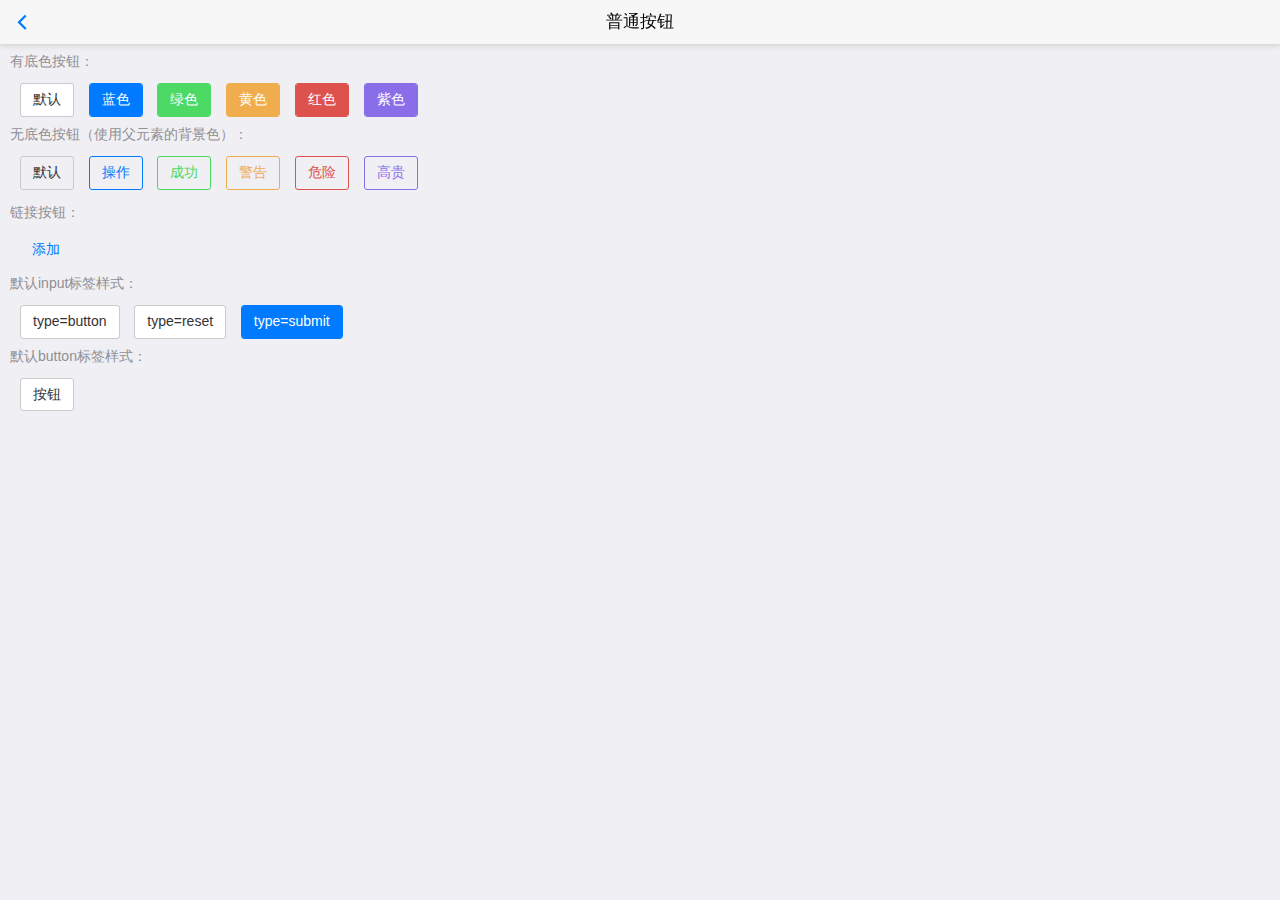
<file: examples/buttons.html>
<!DOCTYPE html>
<html>

	<head>
		<meta charset="utf-8">
		<title>Hello MUI</title>
		<meta name="viewport" content="width=device-width, initial-scale=1,maximum-scale=1,user-scalable=no">
		<meta name="apple-mobile-web-app-capable" content="yes">
		<meta name="apple-mobile-web-app-status-bar-style" content="black">

		<!--标准mui.css-->
		<link rel="stylesheet" href="../css/mui.min.css">
		<!--App自定义的css-->
		<link rel="stylesheet" type="text/css" href="../css/app.css"/>
		<style>
			input, button, .mui-btn {
				margin-top: 10px;
				margin-left: 10px;
			}
		</style>
	</head>

	<body>
		<header class="mui-bar mui-bar-nav">
			<a class="mui-action-back mui-icon mui-icon-left-nav mui-pull-left"></a>
			<h1 class="mui-title">普通按钮</h1>
		</header>
		<div class="mui-content">
			<div class="mui-content-padded">
				<h5>有底色按钮：</h5>
				<button type="button" class="mui-btn">
					默认
				</button>
				<div class="mui-btn mui-btn-primary">
					蓝色
				</div>
				<span class="mui-btn mui-btn-success">
					绿色
				</span>
				<button type="button" class="mui-btn mui-btn-warning">
					黄色
				</button>
				<button type="button" class="mui-btn mui-btn-danger">
					红色
				</button>
				<button type="button" class="mui-btn mui-btn-royal">
					紫色
				</button>
		
				<h5 style="margin-top: 10px;">无底色按钮（使用父元素的背景色）：</h5>	
				<button type="button" class="mui-btn mui-btn-outlined">
					默认
				</button>
				<button type="button" class="mui-btn mui-btn-primary mui-btn-outlined">
					操作
				</button>
				<button type="button" class="mui-btn mui-btn-success mui-btn-outlined">
					成功
				</button>
				<button type="button" class="mui-btn mui-btn-warning mui-btn-outlined">
					警告
				</button>
				<button type="button" class="mui-btn mui-btn-danger mui-btn-outlined">
					危险
				</button>
				<button type="button" class="mui-btn mui-btn-royal mui-btn-outlined">
					高贵
				</button>
				<h5 style="margin-top: 15px;">链接按钮：</h5>	
				<button type="button" class="mui-btn mui-btn-link">
					添加
				</button>
				<h5 style="margin-top: 10px;">默认input标签样式：</h5>	
				<input type="button" value="type=button" />
				<input type="reset" value="type=reset" />
				<input type="submit" value="type=submit" />
				<h5 style="margin-top: 10px;">默认button标签样式：</h5>	
				<button type="button" >按钮</button>
		
			</div>
		</div>
		</body>
	<script src="../js/mui.min.js"></script>
	<script>
		mui.init({
			swipeBack:true //启用右滑关闭功能
		});
	</script>
</html>
</file>
<file: css/app.css>
/*
 *这是单独为hello mui准备的个性化css，可以覆盖标准mui的css定义；
 * 在实际项目开发时，建议为App单独写一个css文件，从而实现项目的自定义皮肤功能；
 * 
 * */
.mui-plus.mui-android header.mui-bar{
	display: none;
}
.mui-plus.mui-android .mui-bar-nav~.mui-content{
	padding: 0;
}

/*hm开头的表示仅为 Hello MUI示例定义*/
.hm-description{
	margin: .5em 0;
}

.hm-description>li {
	font-size: 14px;
	color: #8f8f94;
}
</file>
